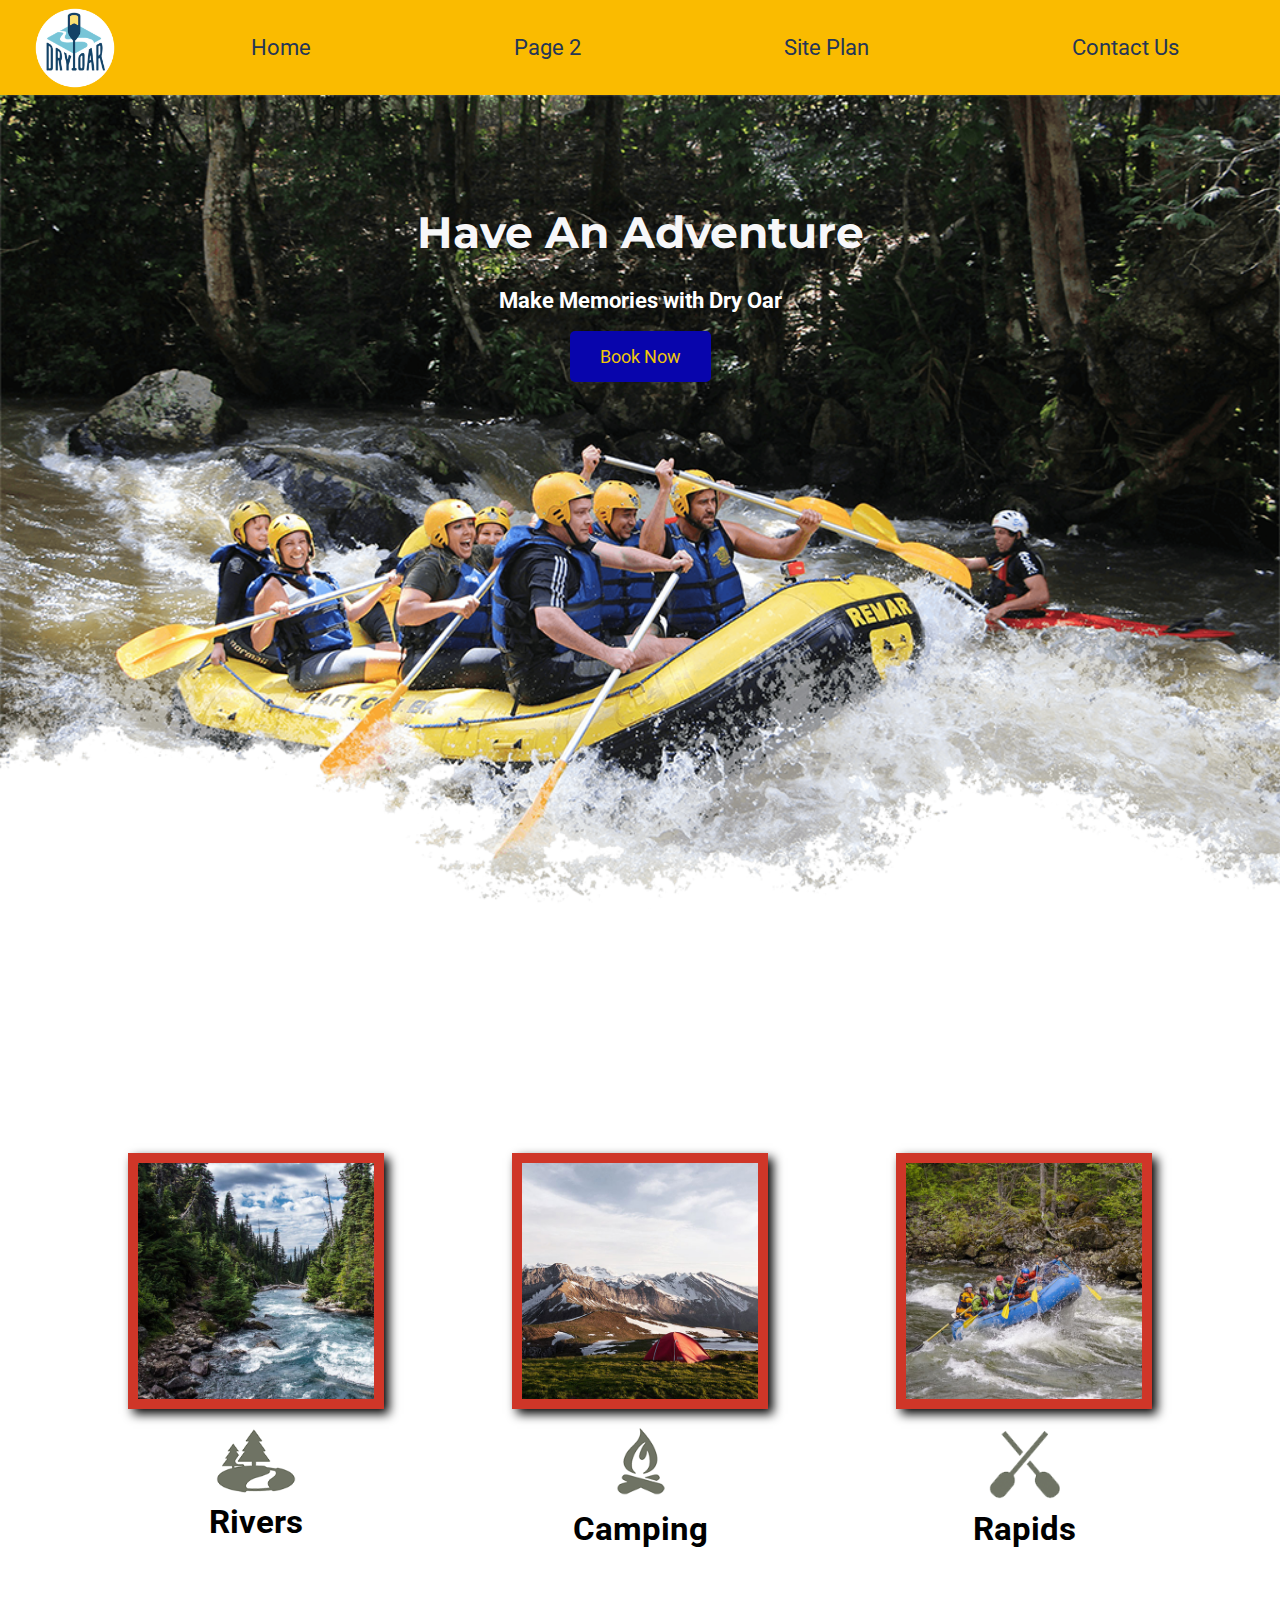
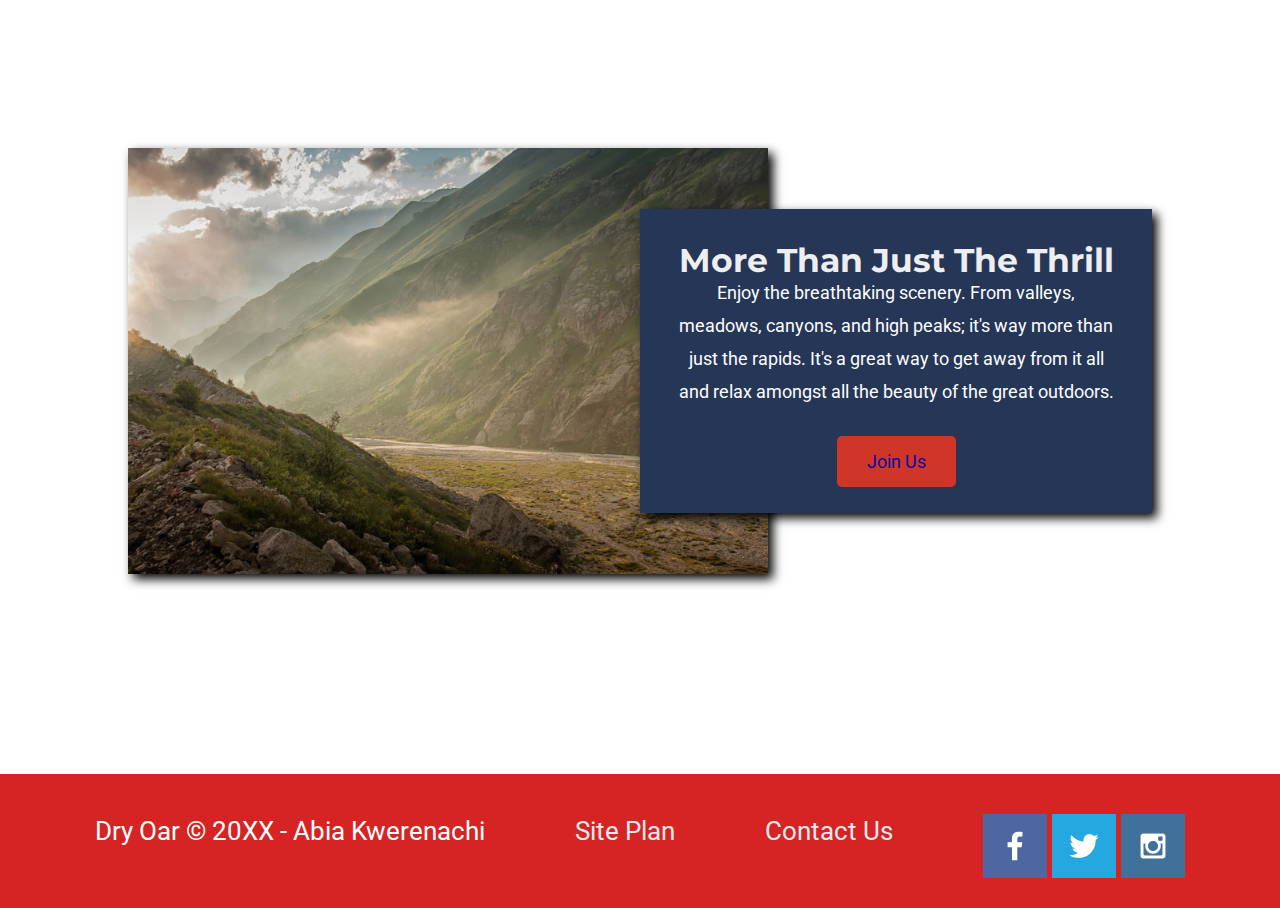
<file: wwr/index.html>
<!DOCTYPE html>
<html>
  <head>
    <link rel="stylesheet" href="styles/styles.css">
    <meta charset="UTF-8">
    <meta http-equiv="X-UA-Compatible" content="IE=edge">
    <meta name="viewport" content="width=device-width, initial-scale=1.0">
    <title>Whitewater Rafting Vacations | Dry Oar Boating | Home</title>
  </head>
  <body>
    <header>
        <a id="logo_link" href="index.html">
            <img class="logo" src="images/logo.png" alt="Dry Oar Logo">
        </a>
        <nav>
            <a href="index.html">Home</a>
            <a href="#">Page 2</a>
            <a href="site-plan-rafting.html">Site Plan</a>
            <a href="contactus.html">Contact Us</a>
        </nav>
    </header>
    <div id="hero">
        <div id="hero-box">
            <img id="hero-img" src="images/hero.png" alt="People enjoying white water rafting">
        </div>
        <section id="hero-msg">
            <h1 class="home-title">Have An Adventure</h1>
            <h4>Make Memories with Dry Oar </h4>
            <div class='button-box'>
                <a class='book' href="contactus.html">Book Now</a>
            </div>
        </section>
    </div>
    <main class="home-grid">
        <section class="rivers-card">
            <img class="card-img" src="images/rivers.jpg" alt="river in forest">
            <img class="icon" src="images/river_icon.png" alt="river icon">
            <h2>Rivers</h2>
        </section>
        <section class="camping-card">
            <img class="card-img" src="images/camping.jpg" alt="tent in mountains">
            <img class="icon" src="images/fire_icon.png" alt="fire icon">
            <h2>Camping</h2>
        </section>
        <section class="rapids-card">
            <img class="card-img" src="images/rapids.jpg" alt="rafting boat">
            <img class="icon" src="images/oars.png" alt="oars icon">
            <h2>Rapids</h2>
        </section>
        <img class="mountains" src="images/mountains.jpg" alt="Misty mountains">
        <section class="msg">
            <h2>More Than Just The Thrill</h2>
            <p>Enjoy the breathtaking scenery. From valleys, meadows, canyons, and high peaks; it's way more than just the rapids. It's a great way to get away from it all and relax amongst all the beauty of the great outdoors. </p>
            <a class='join' href="rivers.html">Join Us</a>
        </section>
    </main>
    <footer>
        <p>Dry Oar &copy; 20XX - Abia Kwerenachi</p>
    <p><a href="site-plan-rafting.html">Site Plan</a></p>
    <p><a href="contactus.html">Contact Us</a></p>
    <div class="social">
        <a href="https://facebook.com">
            <img src="images/facebook.png" alt="fb icon">
        </a>
        <a href="https://twitter.com">
            <img src="images/twitter.png" alt="twitter icon">
        </a>
        <a href="https://instagram.com">
            <img src="images/instagram.png" alt="instagram icon">
        </a>
    </div>
    </footer>
  </body>
</html>
</file>
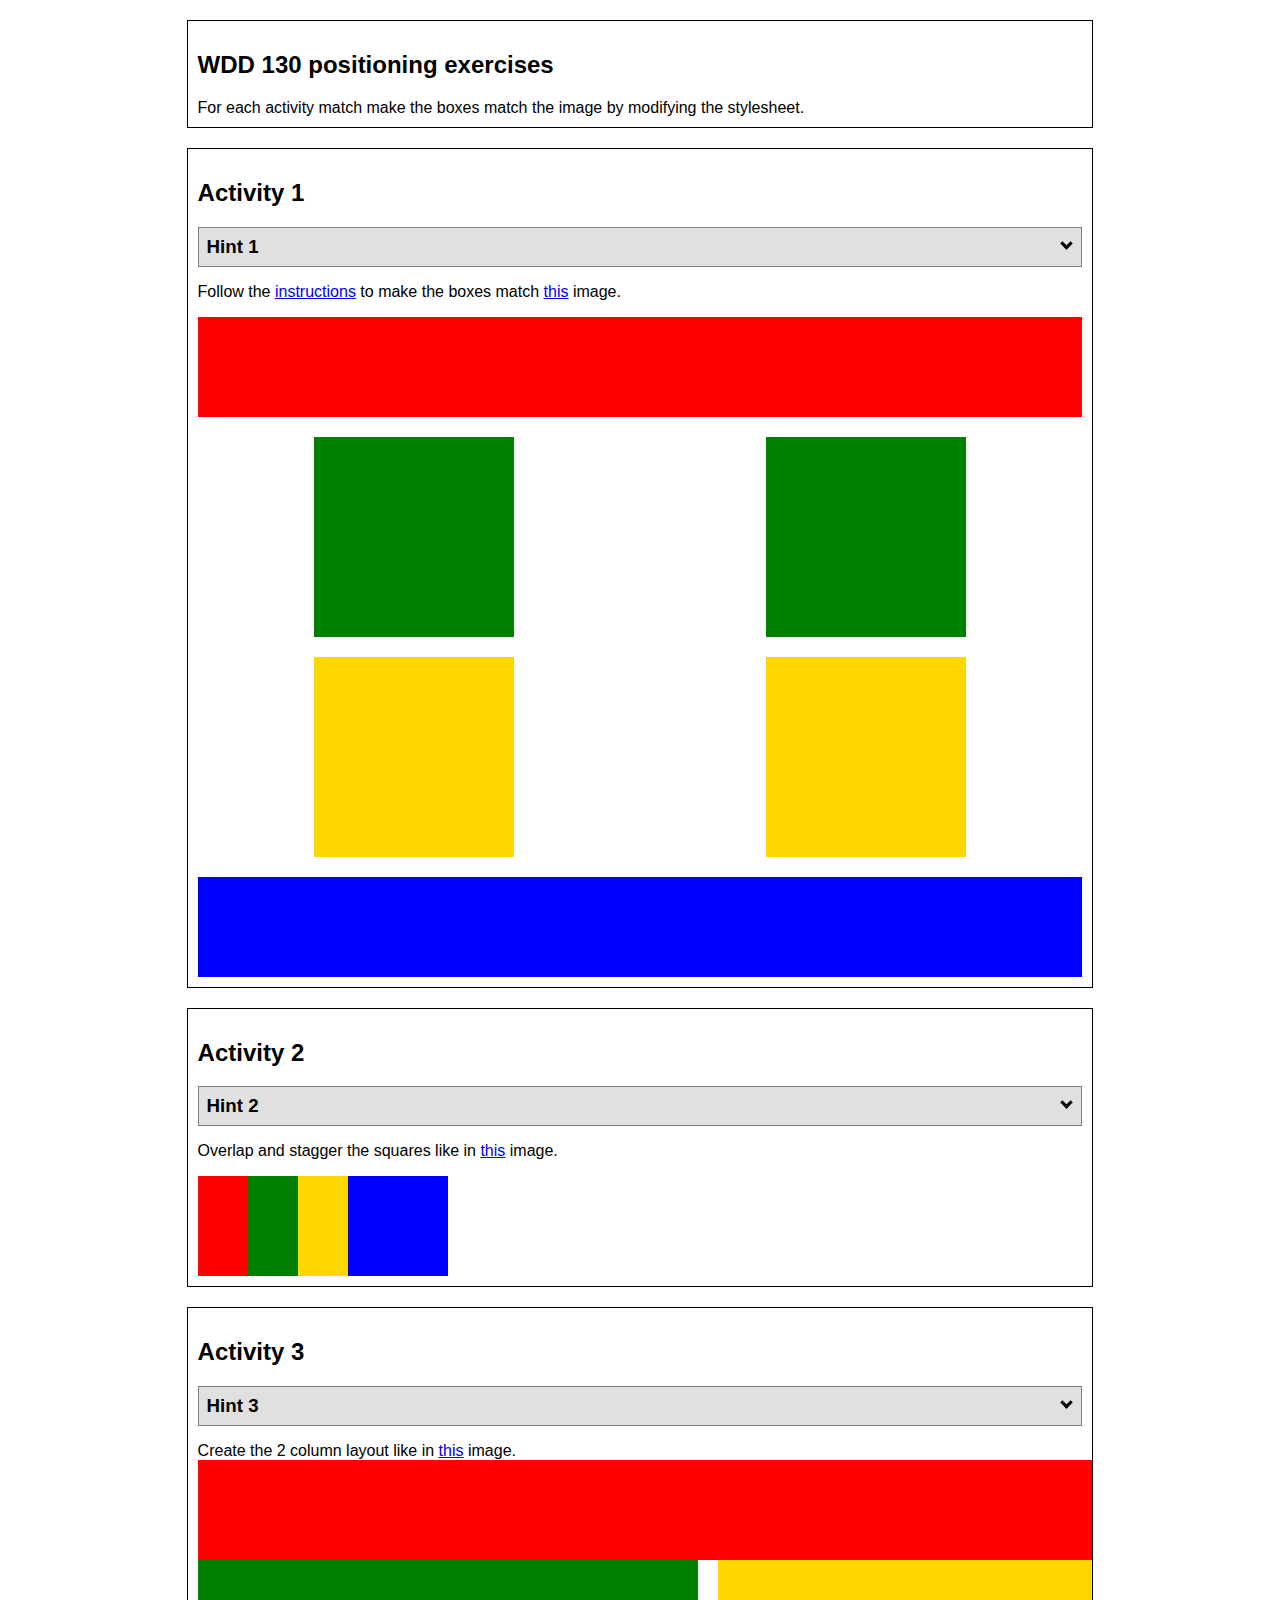
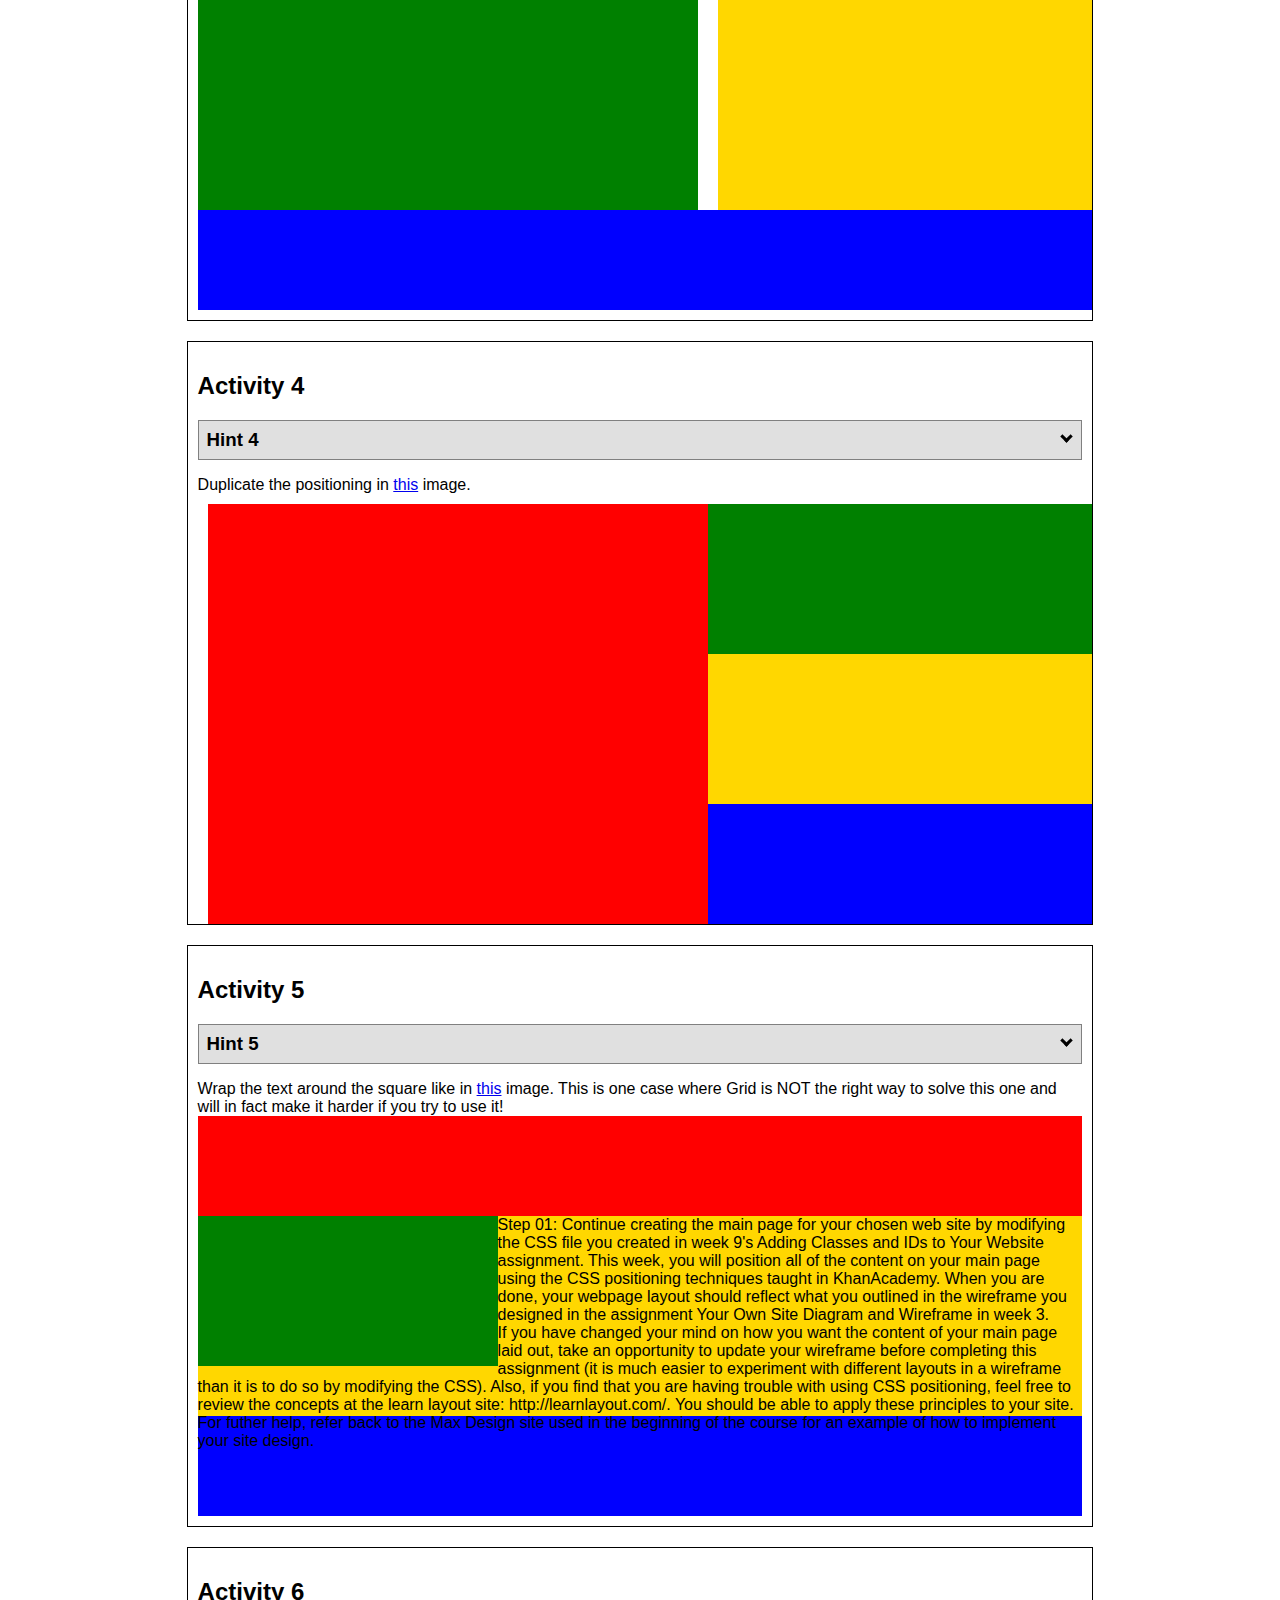
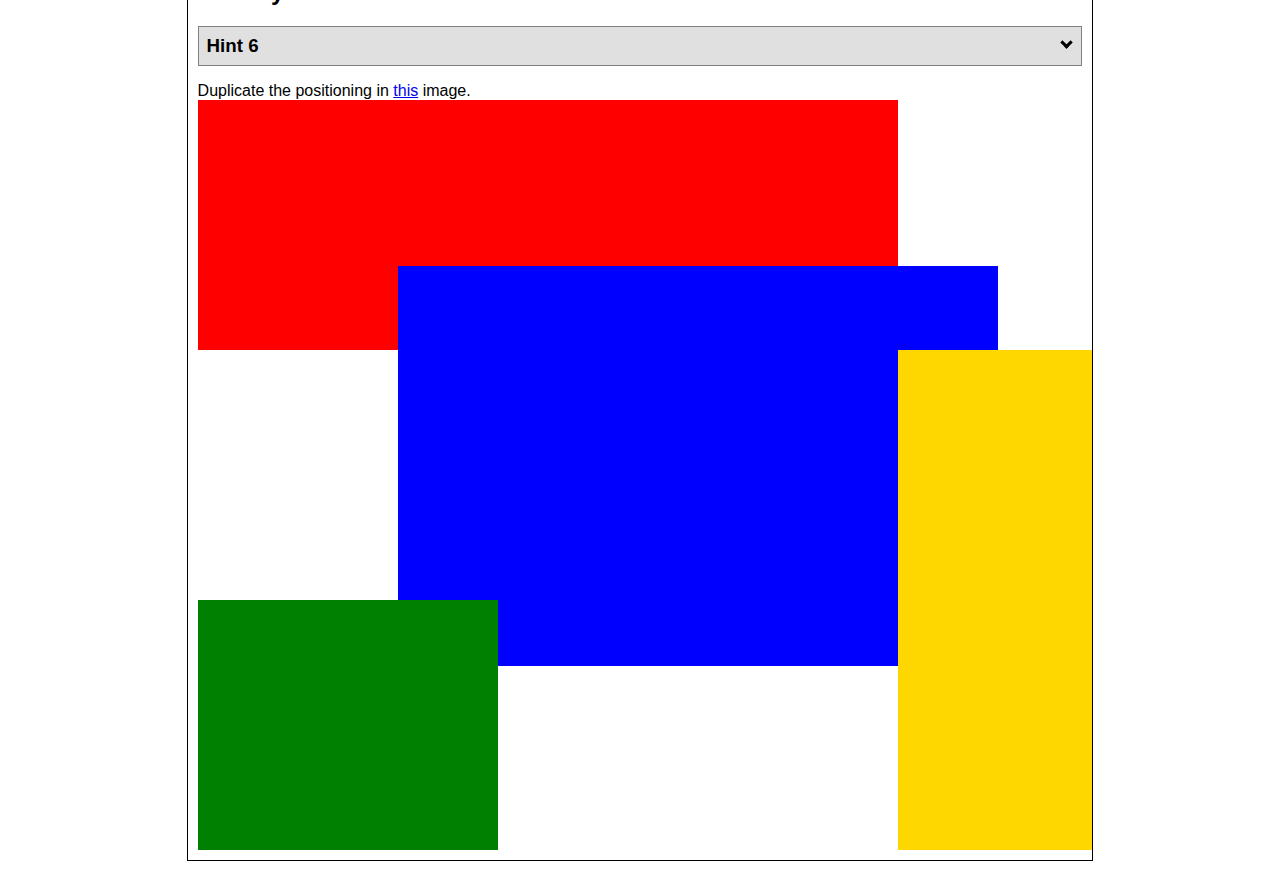
<file: positioning.html>
<!DOCTYPE html>
<html lang="en">
  <head>
    <!-- HTML - Name: positioning.html -->
    <title>Positioning Activity</title>
    <link rel="stylesheet" type="text/css" href="positionstyles.css" />
  </head>
  <body>
    <div class="activity">
      <h2>WDD 130 positioning exercises</h2>
      For each activity match make the boxes match the image by modifying the stylesheet.</div>
    <div class="activity">
      <h2>Activity 1</h2>
      <section class="hint"><input type="checkbox" ><i></i> <h3>Hint 1</h3><div><p>Check out the <a href="https://byui-wdd.github.io/wdd130/activities/w06-css-positioning.html" target="_blank">activity instructions</a> in Ilearn!</p></div></section>
      <p>Follow the <a href="https://byui-wdd.github.io/wdd130/activities/w06-css-positioning.html" target="_blank">instructions</a> to make the boxes match  <a href="https://byui-wdd.github.io/wdd130/images/example1.png" target="_blank">this</a> image.</p>
      <div class="content1" >
        <div class="red1" ></div>
        <div class="green1" ></div>
        <div class="green1" ></div>
        <div class="yellow1"></div>
        <div class="yellow1"></div>
        <div class="blue1"></div>
      </div>
    </div>
    <div class="activity">
      <h2>Activity 2</h2>
      <section class="hint"><input type="checkbox" > <h3>Hint 2</h3><i></i><div>
      <ul>
      <li>grid-template-columns: 50px 50px 50px 50px 50px </li></ul></div></section>
      <p>Overlap and stagger the squares like in <a href="https://byui-wdd.github.io/wdd130/images/example2.png" target="_blank">this</a> image.</p>
      <div class="content2" >
        <div class="red2" ></div>
        <div class="green2" ></div>
        <div class="yellow2"></div>
        <div class="blue2"></div>
      </div>
    </div>
    <div class="activity">
      <h2>Activity 3</h2>
      <section class="hint"><input type="checkbox" > <h3>Hint 3</h3><i></i><div><p>This one is going to be best solved with CSS Grid. Remember to make the boxes the right width first...then start moving them around. </p><h4>Properties used:</h4><ul><li>display:grid;</li><li>grid-template-columns:</li><li>grid-column-gap:</li>
        <li>grid-column:</li>  </ul></div></section>
      Create the 2 column layout like in <a href="https://byui-wdd.github.io/wdd130/images/example3.png" target="_blank">this</a>  image.
      <div class="content3" >
        <div class="red3" ></div>
        <div class="green3" ></div>
        <div class="yellow3"></div>
        <div class="blue3"></div>
      </div>
    </div>
    <div class="activity">
      <h2>Activity 4</h2>
      <section class="hint"><input type="checkbox" > <h3>Hint 4</h3><i></i><div><p>For the others we have been primarily concerned with width. For this one you will need to adjust height as well. </p><h4>Properties used:</h4><ul><li>display:grid;</li><li>grid-template-columns:</li><li>grid-row:</li></ul></div></section>
      Duplicate the positioning in <a href="https://byui-wdd.github.io/wdd130/images/example4.png" target="_blank">this</a> image. 
      <div class="content4" >
        <div class="red4" ></div>
        <div class="green4" ></div>
        <div class="yellow4"></div>
        <div class="blue4"></div>
      </div>
    </div>

    <div class="activity">
      <h2>Activity 5</h2>
      <section class="hint"><input type="checkbox" > <h3>Hint 5</h3><i></i><div><p>Grid is <strong>not</strong> the right way to do this.  In fact there is only one way to really do that...and that is with float. Remember that we float the thing we want the text to wrap around.  Also remember to start by making all the shapes the right size and shape.</p><h4>Properties used:</h4><ul><li>float: left;</li></ul></div></section>
      Wrap the text around the square like in <a href="https://byui-wdd.github.io/wdd130/images/example5.png" target="_blank">this</a> image. This is one case where Grid is NOT the right way to solve this one and will in fact make it harder if you try to use it!
      <div class="content5" >
        <div class="red5" ></div>
        <div class="green5" ></div>
        <div class="yellow5">Step 01: Continue creating the main page for your chosen web site by modifying the CSS file you created in week 9's Adding Classes and IDs to Your Website assignment. This week, you will position all of the content on your main page using the CSS positioning techniques taught in KhanAcademy. When you are done, your webpage layout should reflect what you outlined in the wireframe you designed in the assignment Your Own Site Diagram and Wireframe in week 3. <br />
          If you have changed your mind on how you want the content of your main page laid out, take an opportunity to update your wireframe before completing this assignment (it is much easier to experiment with different layouts in a wireframe than it is to do so by modifying the CSS). Also, if you find that you are having trouble with using CSS positioning, feel free to review the concepts at the learn layout site: http://learnlayout.com/. You should be able to apply these principles to your site. For futher help, refer back to the Max Design site used in the beginning of the course for an example of how to implement your site design.</div>
        <div class="blue5"></div>
      </div>
    </div>
    <div class="activity">
      <h2>Activity 6</h2>
      <section class="hint"><input type="checkbox" > <h3>Hint 6</h3><i></i><div><p>This one is all about visualizing the grid behind the layout. If you are having a hard time doing that first: all the sizes are even multiples of 100, and second here is another example with the lines drawn: <a href="https://byui-wdd.github.io/wdd130/images/example6-hint.png" target="_blank">example 6 with lines</a>. For this one you will find it easiest if you use px for the column width. You can also use <kbd>z-index</kbd> to control the element layering.    </p><h4>Properties used:</h4><ul><li>display:grid;</li><li>grid-template-columns:</li><li>grid-column:</li><li>grid-row:</li><li><a href="https://www.w3schools.com/cssref/pr_pos_z-index.asp" target="_blank">z-index:</a></li></ul></div></section>
      Duplicate the positioning in <a href="https://byui-wdd.github.io/wdd130/images/example6.png" target="_blank">this</a> image.
      <div class="content6" >
        <div class="red6" ></div>
        <div class="green6" ></div>
        <div class="yellow6"></div>
        <div class="blue6"></div>
      </div>
    </div>
  </body>
</html>
</file>
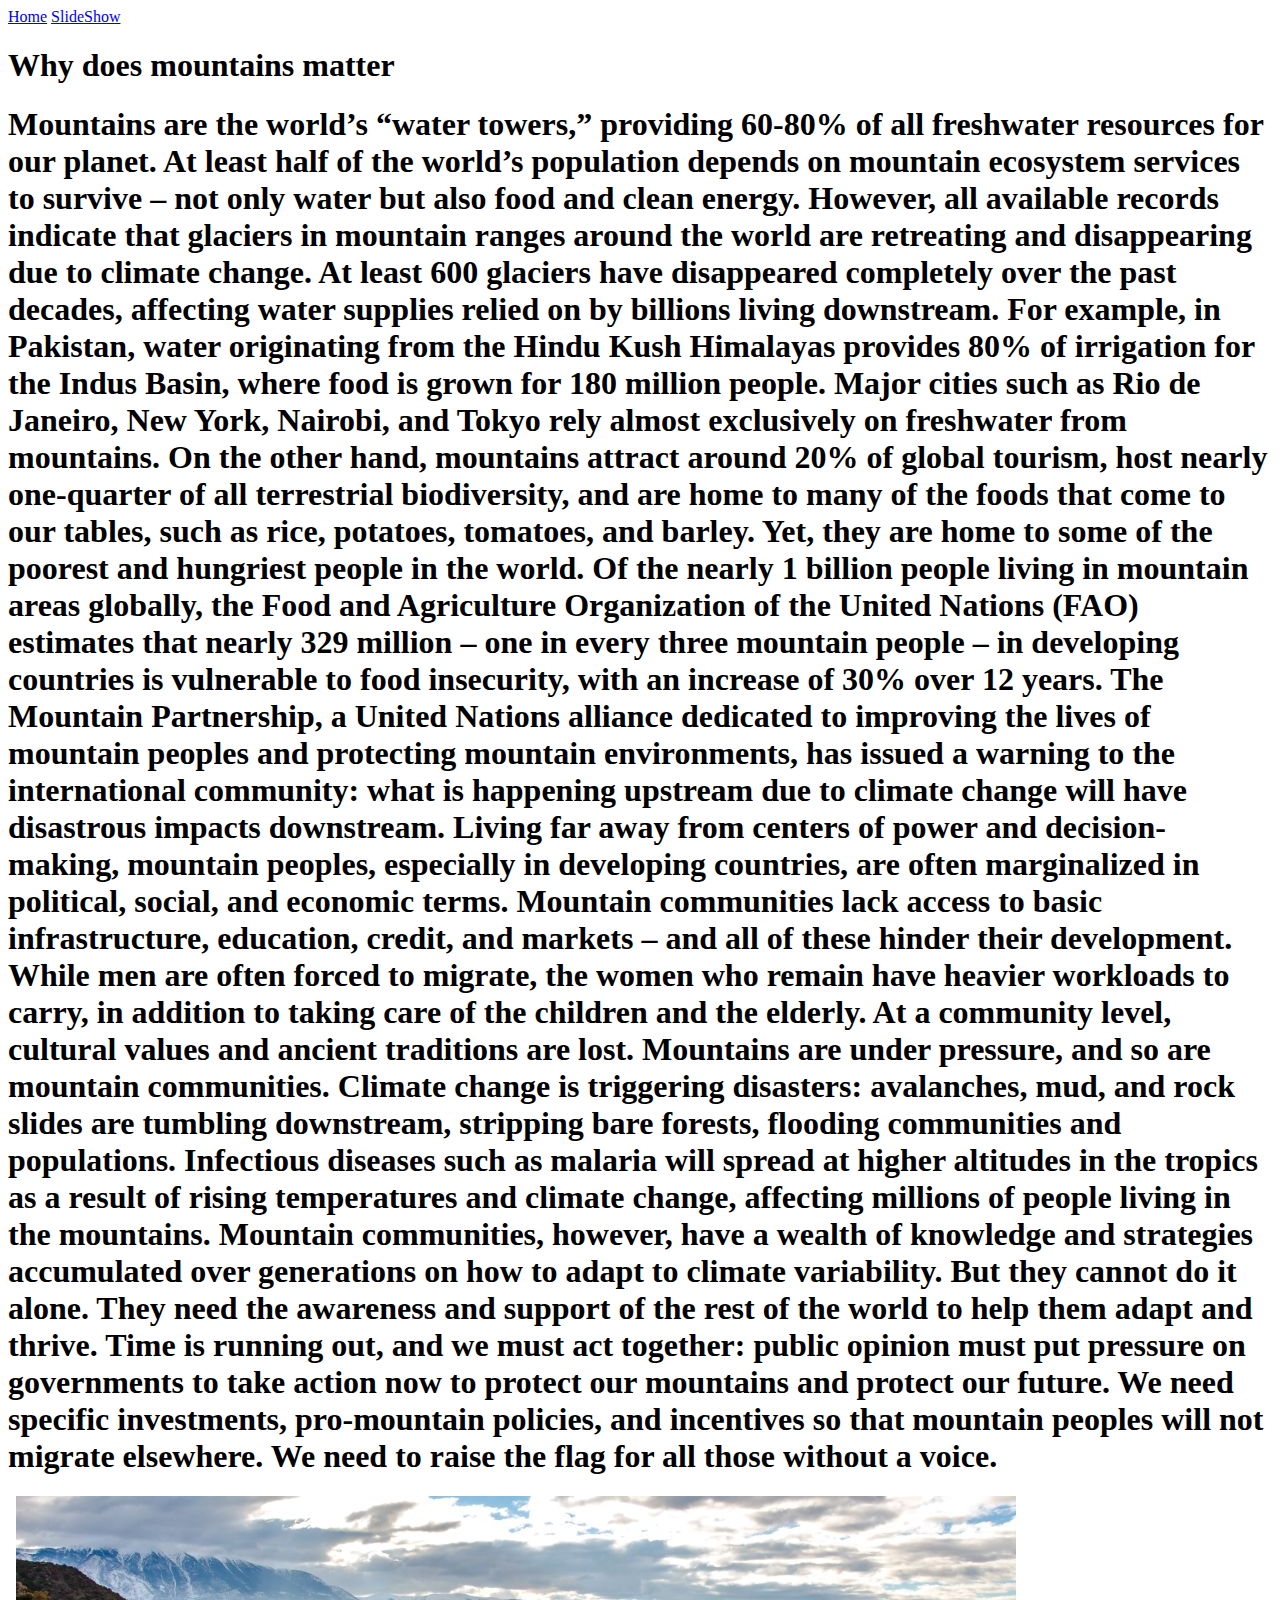
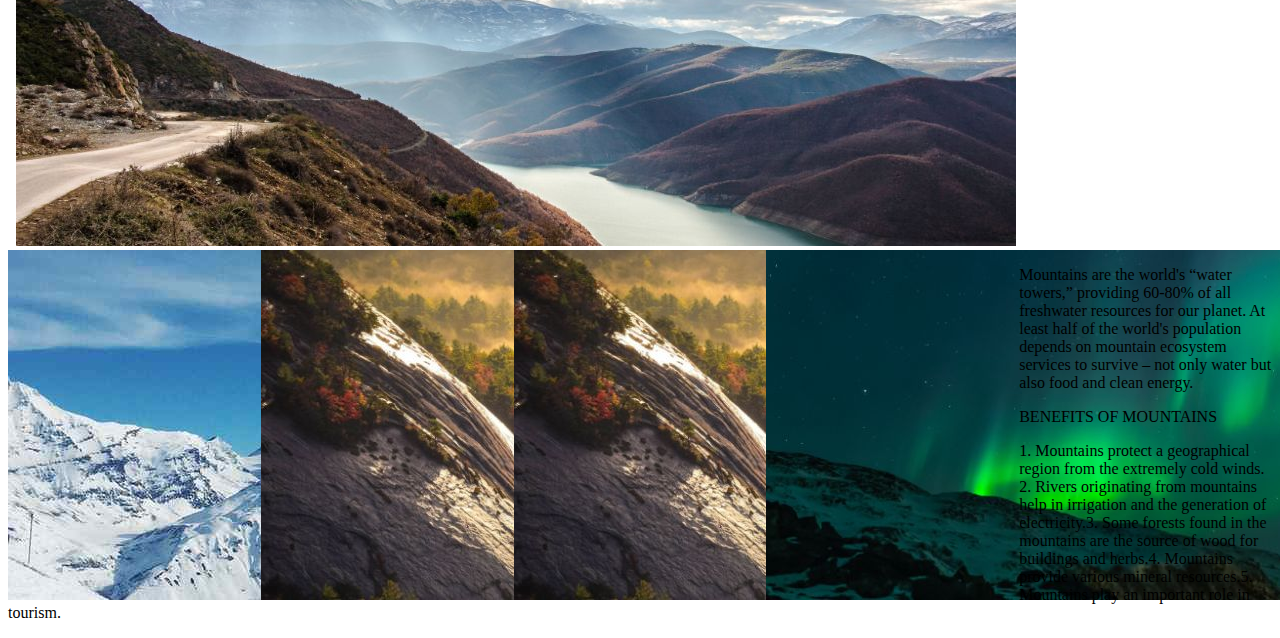
<file: simple-web.html>
<!-- Images used to open the lightbox -->
<!DOCTYPE html>
<html>
  <head>
    <link rel="stylesheet" href="simple-web.css">
    <meta charset="UTF-8">
    <meta http-equiv="X-UA-Compatible" content="IE=edge">
    <meta name="viewport" content="width=device-width, initial-scale=1.0">
    <title>Whitewater Rafting Vacations | Dry Oar Boating | Home</title>
  </head>
  <body>
    <header>
        <a href="simple-web.html">Home</a>
            <a href="#">SlideShow</a>
            
    </header>
        <section id="hero-msg">
            <h1 class="home-title">Why does mountains matter</h1>
            <h1>  Mountains are the world’s “water towers,” providing 60-80% of all freshwater resources for our planet. At least half of the world’s population depends on mountain ecosystem services to survive – not only water but also food and clean energy.

                However,  all available records indicate that glaciers in mountain ranges around the world are retreating and disappearing due to climate change. At least 600 glaciers have disappeared completely over the past decades, affecting water supplies relied on by billions living downstream. For example, in Pakistan, water originating from the Hindu Kush Himalayas provides 80% of irrigation for the Indus Basin, where food is grown for 180 million people. 
                
                Major cities such as Rio de Janeiro, New York, Nairobi, and Tokyo rely almost exclusively on freshwater from mountains.
                
                On the other hand, mountains attract around 20% of global tourism, host nearly one-quarter of all terrestrial biodiversity, and are home to many of the foods that come to our tables, such as rice, potatoes, tomatoes, and barley. 
                
                Yet, they are home to some of the poorest and hungriest people in the world. 
                
                Of  the nearly 1 billion people living in mountain areas globally, the Food  and Agriculture Organization of the United Nations (FAO) estimates that  nearly 329 million – one in every three mountain people – in developing  countries is vulnerable to food insecurity, with an increase of 30% over 12 years. 
                
                The Mountain Partnership, a United Nations alliance dedicated to improving the lives of mountain peoples and protecting mountain environments, has issued a warning to the international community: what is happening upstream due to climate change will have disastrous impacts downstream.
                
                Living far away from centers of power and decision-making, mountain peoples, especially in developing countries, are often marginalized in political, social, and economic terms. Mountain communities lack access to basic infrastructure, education, credit, and markets – and all of these hinder their development. 
                
                While men are often forced to migrate, the women who remain have heavier workloads to carry, in addition to taking care of the children and the elderly. At a community level, cultural values and ancient traditions are lost.
                
                Mountains are under pressure, and so are mountain communities. 
                
                Climate change is triggering disasters: avalanches, mud, and rock slides are tumbling downstream, stripping bare forests, flooding communities and populations. Infectious diseases such as malaria will spread at higher altitudes in the tropics as a result of rising temperatures and climate change, affecting millions of people living in the mountains. 
                
                Mountain communities, however, have a wealth of knowledge and strategies accumulated over generations on how to adapt to climate variability. But they cannot do it alone. They need the awareness and support of the rest of the world to help them adapt and thrive.
                
                Time is running out, and we must act together: public opinion must put pressure on governments to take action now to protect our mountains and protect our future. We need specific investments, pro-mountain policies, and incentives so that mountain peoples will not migrate elsewhere. We need to raise the flag for all those without a voice.
            </h1>
           
            <main>    
                <div class="row">
                    <div class="column">
                        <img src="mountains.jpg" onclick="openModal();currentSlide(1)" class="hover-shadow">
                    </div>
                </div>
                
                <div class="column">
                    <img src="mountain-snow.jpg" onclick="openModal();currentSlide(2)" class="hover-shadow">
                </div>
    
                <div class="column">
                    <img src="forest.jpg" onclick="openModal();currentSlide(3)" class="hover-shadow">
                </div>
    
                <div class="column">
                        <img src="nature-wide.jpg" onclick="openModal();currentSlide(4)" class="hover-shadow">
                </div>
    
                <div class="column">
                    <img src="lights-nature.jpg" onclick="openModal();currentSlide(5)" class="hover-shadow">
                </div>  

            </main>
        <footer>
            <section class = "msg">
            <p> Mountains are the world's “water towers,” providing 60-80% of all freshwater resources for our planet. At least half of the world's population depends on mountain ecosystem services to survive – not only water but also food and clean energy.</p>
            <p> BENEFITS OF MOUNTAINS</p>
            <p>1. Mountains protect a geographical region from the extremely cold winds.​
                2. Rivers originating from mountains help in irrigation and the generation of electricity.​
                3. Some forests found in the mountains are the source of wood for buildings and herbs.​
                4. Mountains provide various mineral resources.​
                5. Mountains play an important role in tourism.
            </p>
            </section>
        </footer>
    </body>
</html>
</file>
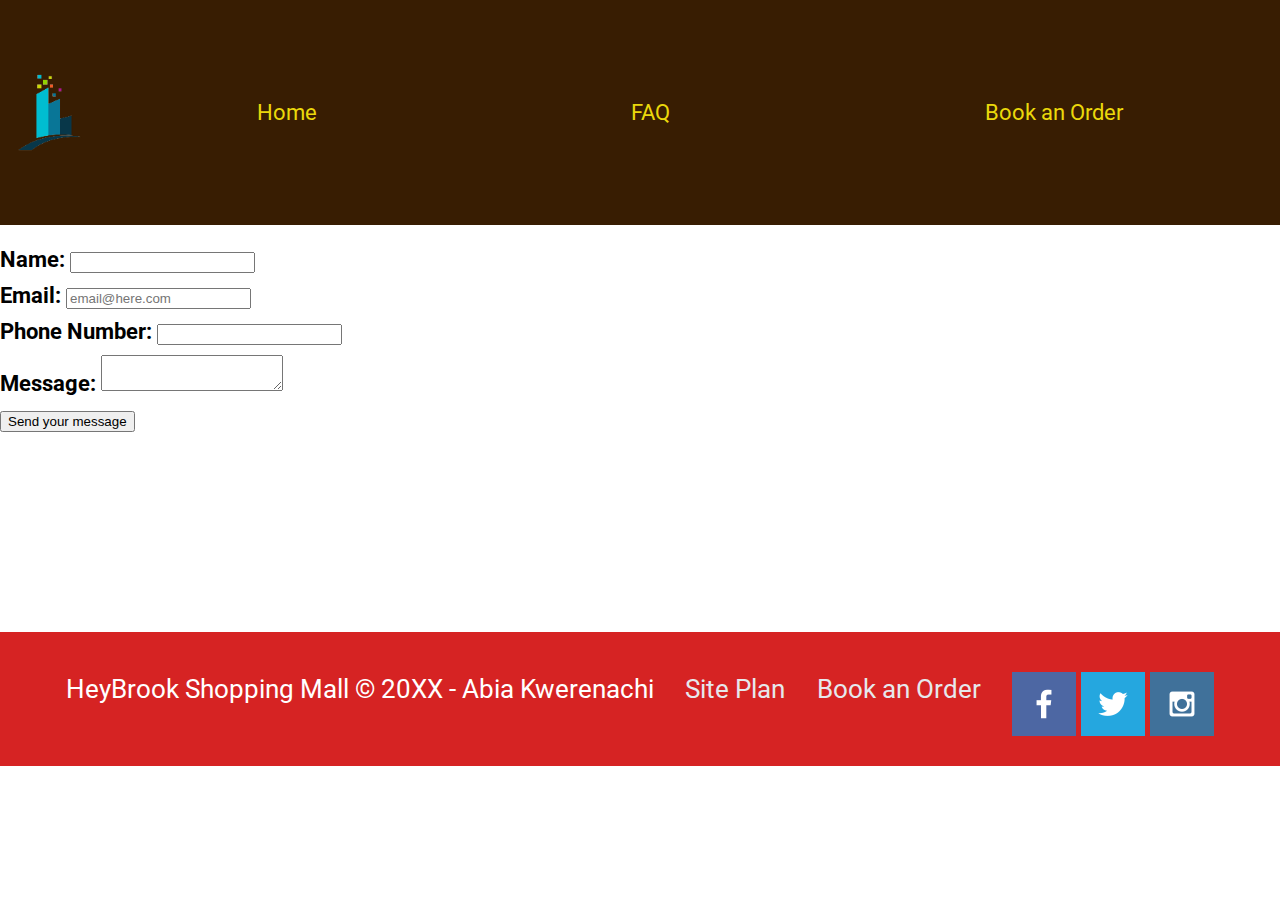
<file: Personal-Site/book-an-order.html>
<!DOCTYPE html>
<html>
  <head>
    <link rel="stylesheet" href="CSS-styles/personal-site.css">
    <meta charset="UTF-8">
    <meta http-equiv="X-UA-Compatible" content="IE=edge">
    <meta name="viewport" content="width=device-width, initial-scale=1.0">
    <title>HEYBROOK SHOPPING MALL | Shopping and Accesories | Home</title>
  </head>
  <body>
    <header>
        <a id="logo_link" href="personal-site.html">
                <img class="logo" src="personal-images/logo-image.png" alt="Dry Oar Logo">
            </a>
            <nav>
                <a href="personal-site.html">Home</a>
                <a href="personal-faq.html">FAQ</a>
                <a href="book-an-order.html">Book an Order</a>
            </nav>
    </header>
    <div id="shopping">
    </div>
    <main>
        <div id="feedback"></div>
        <form action="#" method="post">
            <ul>
              <li>
                <label for="name">Name:</label>
                <input type="text" id="name" name="user_name" />
              </li>
              <li>
                <label for="mail">Email:</label>
                <input type="email" id="mail" name="user_email" required placeholder="email@here.com"/>
              </li>
              <li>
                <label for="msg">Phone Number:</label>
                <input type="phone" id="phone" name="user_phone" />
              </li>
              <li>
                <label for="msg">Message:</label>
                <textarea id="msg" name="user_message"></textarea>
              <li class="button">
                <button type="submit">Send your message</button>
              </li>
            </ul>
          </form>
    </main>
    <script>
        // get the feedback div element so we can do something with it.
        const feedbackElement = document.getElementById('feedback');
        // get the form so we can read what was entered in it.
        const formElement = document.forms[0];
        // add a 'listener' to wait for a submission of our form. When that happens run the code below.
        formElement.addEventListener('submit', function(e) {
            // stop the form from doing the default action.
            e.preventDefault();
            // set the contents of our feedback element to a message letting the user know the form was submitted successfully. Notice that we pull the name that was entered in the form to personalize the message!
            feedbackElement.innerHTML = 'Hello '+ formElement.user_name.value +'! Thank you for your message. We will get back with you as soon as possible!';
            // make the feedback element visible.
            feedbackElement.style.display = "block";
            // add a class to move everything down so our message doesn't cover it.
            document.body.classList.toggle('moveDown');
        });
    </script>
    <main></main>
    <footer>
        <p>HeyBrook Shopping Mall &copy; 20XX - Abia Kwerenachi </p>


    <p><a href="site-plan.html">Site Plan</a></p>
    <p><a href="book-an-order.html">Book an Order</a></p>
    <div class="social">


        <a href="https://facebook.com">
            <img src="personal-images/facebook.png" alt="facebook icon">
        </a>
        <a href="https://twitter.com">
            <img src="personal-images/twitter.png" alt="twitter icon">
        </a>
        <a href="https://instagram.com">
            <img src="personal-images/instagram.png" alt="instagram icon">
        </a>
        
    </div>
    </footer>
  </body>
</html>
</file>
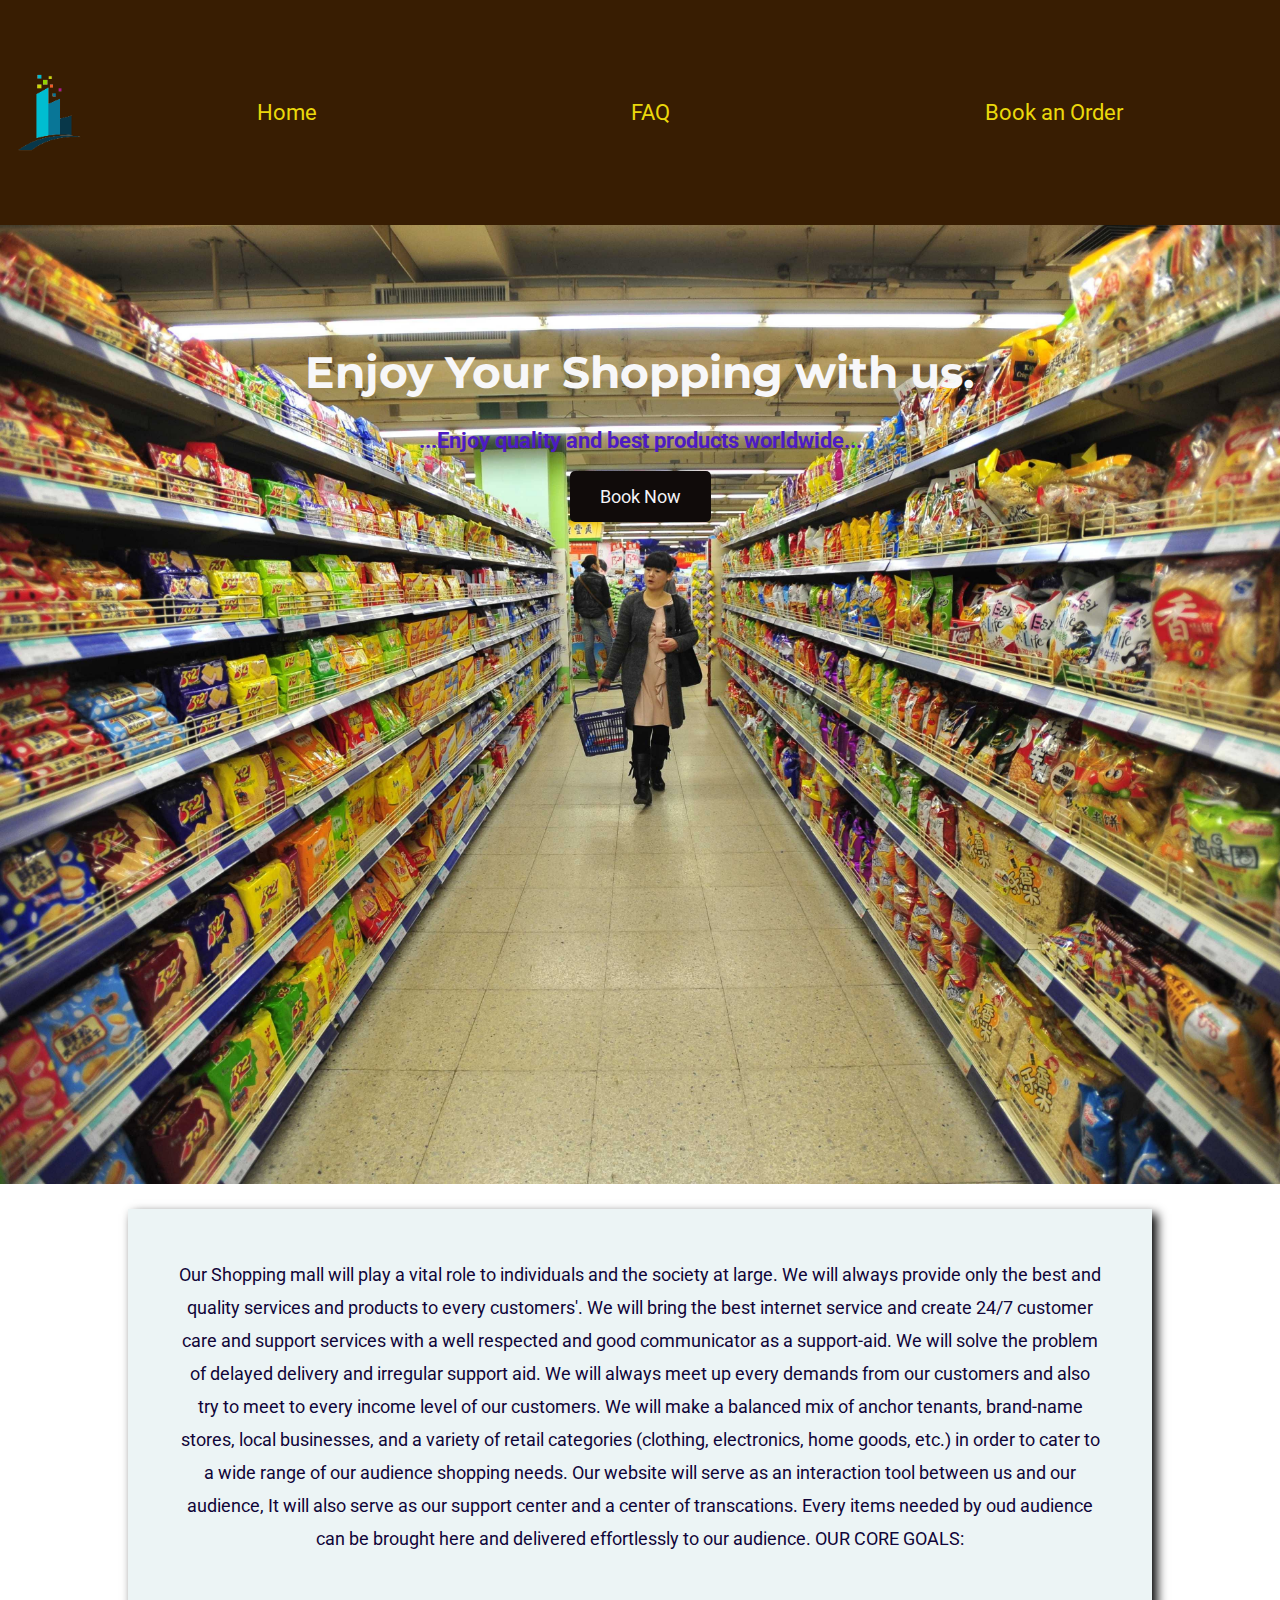
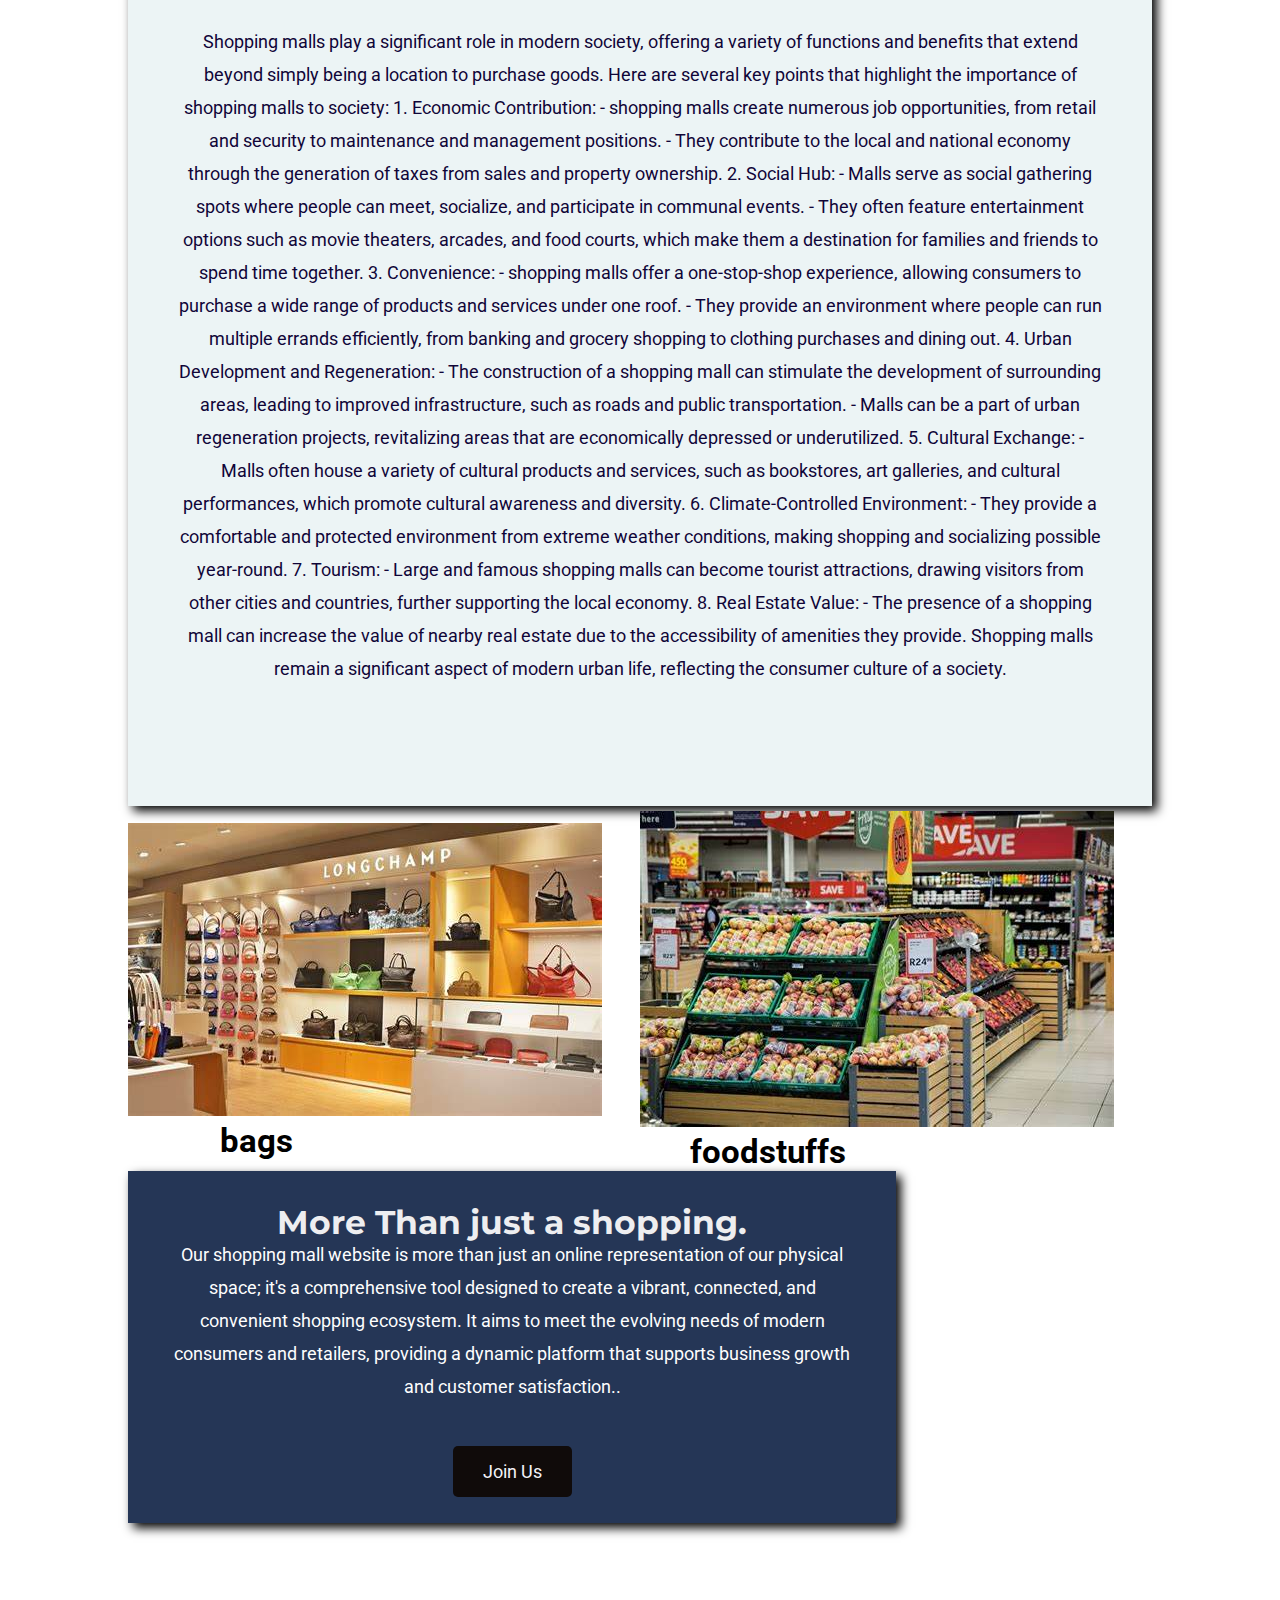
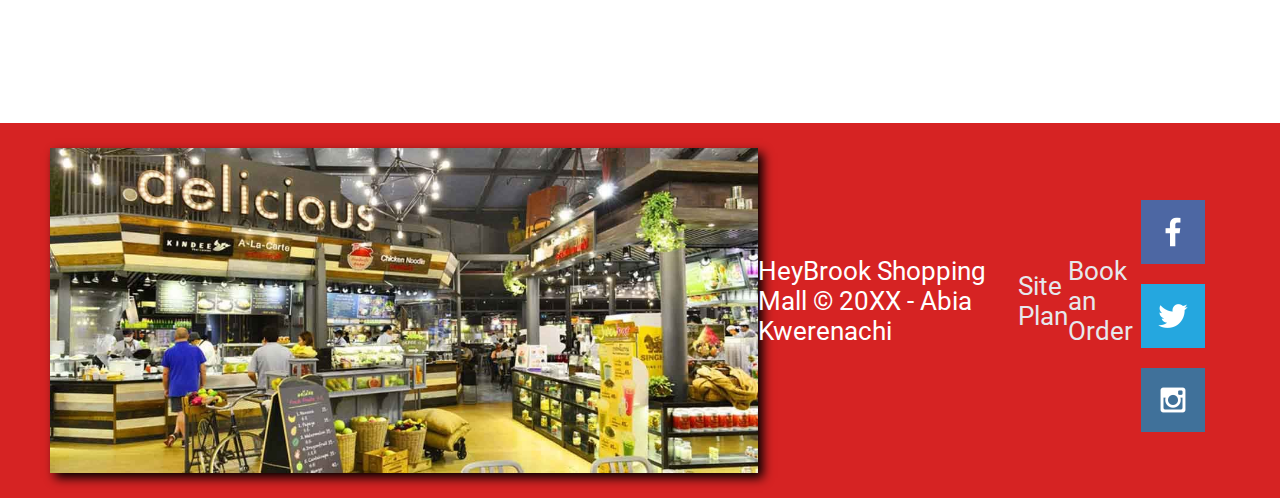
<file: Personal-Site/personal-site.html>
<!DOCTYPE html>
<html>
  <head>
    <link rel="stylesheet" href="CSS-styles/personal-site.css">
    <meta charset="UTF-8">
    <meta http-equiv="X-UA-Compatible" content="IE=edge">
    <meta name="viewport" content="width=device-width, initial-scale=1.0">
    <title>HEYBROOK SHOPPING MALL | Shopping and Accesories | Home</title>
  </head>
  <body>
    <header>
        <a id="logo_link" href="personal-site.html">
            <img class="logo" src="personal-images/logo-image.png" alt="Dry Oar Logo">
        </a>
        <nav>
            <a href="personal-site.html">Home</a>
            <a href="personal-faq.html">FAQ</a>
            <a href="book-an-order.html">Book an Order</a>
        </nav>
    </header>
    <div id="shopping">
        <div id="shopping-box">
            <img id="shopping-img" src="personal-images/shopping.jpeg" alt="People having a great shopping.">
        </div>
        <section id="shopping-msg">
            <h1 class="home-title"> Enjoy Your Shopping with us.</h1>
            <h4>...Enjoy quality and best products worldwide... </h4>
            <div class='button-box'>
                <a class='order' href="book-an-order.html">Book Now</a>
            </div>
        </section>
    </div>

    <main class="home-grid">
        <section class="purpose">
            <p>Our Shopping mall will play a vital role to individuals and the society at large. We will always provide only the best and quality services and products to every customers'. 
                We will bring the best internet service and create 24/7 customer care and support services with a well respected and good communicator as a support-aid.         
                We will solve the problem of delayed delivery and irregular support aid.  We will  always meet up every demands from our customers and also try to meet to every income level of our  customers. 
                We will make a  balanced mix of anchor tenants, brand-name stores, local businesses, and a variety of retail categories (clothing, electronics, home goods, etc.) in order to cater to a wide range of  our audience shopping needs. 
                Our website will serve as an interaction tool between us and our audience, It will also serve as our support center and a center of transcations. Every items needed by oud audience can be brought here and delivered effortlessly to our audience.
            
                OUR CORE GOALS:
            </p>

            <p>
                Shopping malls play a significant role in modern society, offering a variety of functions and benefits that extend beyond simply being a location to purchase goods. Here are several key points that highlight the importance of shopping malls to society: 
          1. Economic Contribution: - shopping malls create numerous job opportunities, from retail and security to maintenance and management positions. - They contribute to the local and national economy through the generation of taxes from sales and property ownership. 
          2. Social Hub: - Malls serve as social gathering spots where people can meet, socialize, and participate in communal events. - They often feature entertainment options such as movie theaters, arcades, and food courts, which make them a destination for families and friends to spend time together. 
          3. Convenience: - shopping malls offer a one-stop-shop experience, allowing consumers to purchase a wide range of products and services under one roof. - They provide an environment where people can run multiple errands efficiently, from banking and grocery shopping to clothing purchases and dining out. 
          4. Urban Development and Regeneration: - The construction of a shopping mall can stimulate the development of surrounding areas, leading to improved infrastructure, such as roads and public transportation. - Malls can be a part of urban regeneration projects, revitalizing areas that are economically depressed or underutilized. 
          5. Cultural Exchange: - Malls often house a variety of cultural products and services, such as bookstores, art galleries, and cultural performances, which promote cultural awareness and diversity. 
          6. Climate-Controlled Environment: - They provide a comfortable and protected environment from extreme weather conditions, making shopping and socializing possible year-round. 
          7. Tourism: - Large and famous shopping malls can become tourist attractions, drawing visitors from other cities and countries, further supporting the local economy. 
          8. Real Estate Value: - The presence of a shopping mall can increase the value of nearby real estate due to the accessibility of amenities they provide. Shopping malls remain a significant aspect of modern urban life, reflecting the consumer culture of a society.
            </p>
        </section>
        <section class="bags-card">
            <img class="bags-img" src="personal-images/bags.jpeg" alt="bags shelf">
            <h2>bags</h2>
        </section>
        <section class="foodstuffs-card">
            <img class="foodstuffs-img" src="personal-images/foodstuffs.jpeg" alt="foodstuffs shelf">
            <h2>foodstuffs</h2>
        </section>
       
        <section class="goals">
            <p> 
            </p>
        </section>
        
        </section>
        <section class="msg">
            <h2>More Than just a shopping. </h2>
            <p>Our shopping mall website is more than just an online representation of our physical space; it's a comprehensive tool designed to create a vibrant, connected, and convenient shopping ecosystem. It aims to meet the evolving needs of modern consumers and retailers, providing a dynamic platform that supports business growth and customer satisfaction.. </p>
            <a class='join' href="shopping.html">Join Us</a>
        </section>
    </main>
    <footer>
        <img class="mall" src="personal-images/mall.jpeg" alt="Shopping Mall">
        <p>HeyBrook Shopping Mall &copy; 20XX - Abia Kwerenachi </p>


    <p><a href="site-plan.html">Site Plan</a></p>
    <p><a href="book-an-order.html">Book an Order</a></p>
    <div class="social">


        <a href="https://facebook.com">
            <img src="personal-images/facebook.png" alt="facebook icon">
        </a>
        <a href="https://twitter.com">
            <img src="personal-images/twitter.png" alt="twitter icon">
        </a>
        <a href="https://instagram.com">
            <img src="personal-images/instagram.png" alt="instagram icon">
        </a>
        
    </div>
    </footer>
  </body>
</html>
</file>
<file: wwr/styles/styles.css>
/* Add @import for the chosen fonts */
@import url('https://fonts.googleapis.com/css2?family=Montserrat:wght@700&family=Roboto:wght@400&family=Lobster&display=swap');

header {
    display: grid;
    grid-template-columns: 150px auto;
}

#content {
    max-width: 1600px;
    margin: 0 auto;
}

#hero-msg h1, #hero-msg h4 {
    text-align: center;
}

.button-box {
    text-align: center;
}

.home-grid {
    display: grid;
    grid-template-columns: repeat(10, 1fr);
}

main section {
    text-align: center;
}

main section img {
    box-sizing: border-box;
}

body {
    background-color: white;
    font-family: 'Roboto', 'Montserrat', 'Arial', sans-serif; /* Backup fonts */
    font-size: 22px; /* Adjusted default font size */
    margin: 0; /* Reset margin to zero */
    padding: 0; /* Reset padding to zero */
}

h2 {
    margin: 0;
}





header {
    background-color: rgb(250, 187, 0);
    display: grid;
}

#logo_link {
    padding-top: 5px;
    justify-self: center;
    align-self: center;
}

nav {
    display: flex;
    justify-content: space-around;
}

nav a {
    text-align: center;
    background-color:rgb(250, 187, 0);
    color: #253656;
    text-decoration: none;
    padding: 35px;
}

nav a:hover {
    background-color:#021868;
    color: rgb(250, 187, 0);
}

.home-title {
    color: #f7f7f9;
    font-family: 'Montserrat', 'Arial', sans-serif; /* Use the headline font with backup fonts */
    font-size: 2em; /* Make it twice as big as the default font size */
    margin-top: 10px; /* Added margin */

}

h4 {
    color: #0805ac;
}

.book, .join {
    background-color: #CF3628 ;
    color: #0805ac;
    text-decoration: none;
    font-size: 18px;
    padding: 15px 30px;
    margin-top: 50px;
    border-radius: 5px;
}

.book, .join:hover {
    background-color: #0805ac;
    color: #f0c808;
}

.card-img {
    border: 10px solid#CF3628;
    transition: transform .5s;
    box-shadow: 5px 5px 10px #000000;
}

.card-img:hover {
    opacity: .6;
    transform: scale(1.1);
}

.card-img, .mountains {
    width: 100%;
}

#background {
    height: 725px;
    background-color: #CF3628;
    grid-column: 1/11;
    grid-row: 4/9;
}

.icon {
    width: 80px;
    padding-top: 10px;
}

.mountains {
    width: 100%;
    grid-column: 2/7;
    grid-row: 5/8;
    box-shadow: 5px 5px 10px #000000;
}

.msg {
    background-color:  #253656;
    line-height: 1.5em;
    padding: 35px;
    grid-column: 6/10;
    grid-row: 6/7;
    box-shadow: 5px 5px 10px #000000;

}

.msg h2 {
    color: #eeeef0;
    font-family: 'Montserrat', 'Arial', sans-serif; /* Use the headline font with backup fonts */
}

.msg p {
    color: rgb(254, 254, 254);
    font-size: 0.8em; /* Adjusted font size */
    padding-bottom: 15px;
}

.rivers-card, .camping-card, .rapids-card {
    margin: 200px 0;
}

.rivers-card {
    grid-column: 2/4;
    grid-row: 2/3;
}

.camping-card {
    grid-column: 5/7;
    grid-row: 2/3;
}

.rapids-card {
    grid-column: 8/10;
    grid-row: 2/3;
}

footer {
    background-color:#d62323;
    color: #ffffff;
    padding: 25px 50px;
    margin-top: 200px;
    display: flex;
    justify-content: space-around;
    align-items: center;
}

footer a {
    color: #e6e8ec;
    text-decoration: none;
}

footer a:hover {
    color: #022668;
}

footer p {
    font-size: 1.2em;
}

footer p a:hover {
    text-decoration: underline;
}

footer .social img {
    padding-top: 15px;
}

.logo {
    width: 80px;
}

#hero {
    display: grid;
    grid-template-columns: 1fr 3fr 1fr;

}

#hero-box {
    grid-column: 1/4;
    grid-row: 1/3;
    z-index: -1;
}

#hero-img {
    width: 100%;
}

#hero-msg {
    grid-column: 2/3;
    grid-row: 1/2;
    margin-top: 100px;
}

#hero-msg h4 {
    color: white;
}

/* new FAQ page */

#faq-banner {
    display: grid;
    grid-template-columns: 1fr 3fr 1fr;
}

#faq-banner-box {
    grid-column: 1/4;
    grid-row: 1/3;
    z-index: -1;
}

#faq-banner-img {
    width: 100%;
}

#faq-title h1{
    color: #253656;
    font-family: 'Bubblegum Sans', 'Bradley Hand', sans-serif;
    font-size: 2em;
    z-index: 1;
    margin-top: 170px;
    opacity: 100%;
}

#faq-title {
    grid-column: 2/3;
    grid-row: 1/2;

    display: grid;
    grid-template-columns: 1fr;

    align-content: center;
}

#faq-title div, h1 {
    grid-column: 1/2;
    grid-row: 1/2;
    border-radius: 10px;
}

#faq-title h1 {
    align-self: center;
    justify-self: center;
    text-align: center;
    z-index: 1;
}

#title-background {
    width: 100%;
    height: 100%;

    background-color: #fff;
    opacity: 50%;
}

.accordion {
    background-color: #eee;
    color: #444;
    cursor: pointer;
    padding: 18px;
    width: 100%;
    border: none;
    text-align: center;
    outline: none;
    font-size: 30px;
    transition: 0.4s;
  }
  
.active, .accordion:hover {
    background-color: #ccc;
  }
  
.accordion:after {
    content: '\002B';
    color: #777;
    font-weight: bold;
    float: right;
    margin-left: 5px;
  }
  
.active:after {
    content: "\2212";
  }
  

.panel {
    padding: 0 50px;
    background-color: white;
    max-height: 0;
    overflow: hidden;
    transition: max-height 0.2s ease-out;
  }

.faq-background {
    height: 150px;
    background-color: #51453C;
    margin: auto;
    padding: 0%;
}

@media screen and (max-width: 900px) {
    #hero, .home-grid {
        display: block;
        height: auto;
    }

    nav, footer {
        flex-direction: column;
    }
    nav a {
        display: block;
        padding: 15px;
    }
    #hero {
        margin-top: 0;
    }
    #hero-msg {
        display: none;
    }

    .home-title {
        font-size: 25px;
        color: #6f7364;
    }

    .rivers-card, .camping-card, .rapids-card {
        margin: 50px auto;
        width: 60%;
    }

    #background {
        display: none;
    }

    .mountains, .msg {
        width: 80%;
        display: block;
        margin: 0 auto;
    }

    footer {
        margin-top: 25px;
    }
}

/* Add this to your existing CSS or create a new stylesheet */

ul {
    list-style-type: none;
    padding: 0;
}

li {
    font-weight: bold;
    margin-bottom: 10px;
}

p {
    margin-top: 0;
    margin-bottom: 20px;
}

/* Move the list items to the left */
section ul {
    text-align: left;
}

/* Optional: Center the text inside the section */
section {
    text-align: center;
}

section li::before {
    content: '\2022'; /* Unicode character for a bullet point */
    display: inline-block;
    width: 1em;
    margin-left: -1em;
}
</file>
<file: positionstyles.css>
/* CSS - Name: "positionstyles.css" */
/* Activity 1 styles */
.content1 {
    /* This is the parent of the activity 1 boxes. */
    display: grid;
    grid-template-columns: 1fr 1fr;
    justify-items: center;
    gap: 20px;

  }
  
  .red1 { 
    width: 100%; 
    height: 100px; 
    background-color: red; 
    grid-column: 1/3;
    
  } 
  .green1 {
    width: 200px; 
    height: 200px; 
    background-color: green; 
  
  } 
  .yellow1 {
    width: 200px; 
    height: 200px; 
    background-color: gold; 
  } 
  .blue1 {
    width: 100%; 
    height: 100px; 
    background-color: blue; 
    grid-column: 1/3;

  } 
  /* Activity 2 styles */ 
  .content2 {
    /* This is the parent of the activity 2 boxes. */
    display: grid;
    grid-template-columns: 50px 50px 50px 50px;
  }
  .red2 {
    width: 100px; 
    height: 100px; 
    background-color: red; 
    
  } 
  .green2 { 
    width: 100px; 
    height: 100px; 
    background-color: green; 
    

  } 
  .yellow2 {
    width: 100px; 
    height: 100px; 
    background-color: gold; 
    
     
  } 
  .blue2 {
    width: 100px; 
    height: 100px; 
    background-color: blue; 
    

  } 
  /* Activity 3 styles */ 
  .content3 {
    /* This is the parent of the activity 3 boxes. */
    display: grid;
    grid-template-columns: 1fr 1fr;
    grid-column-gap: 20px;
  }
  .red3 {
    width: 100%; 
    height: 100px; 
    background-color: red; 
    grid-column: 1/3;
  } 
  .green3 {
    width: 500px; 
    height: 250px; 
    background-color: green;
  } 
  .yellow3 {
    width: 500px; 
    height: 250px; 
    background-color: gold; 
  } 
  .blue3 {
    width: 100%;
    height: 100px; 
    background-color: blue; 
    grid-column: 1/3;
  } 
  /* Activity 4 styles */ 
  .content4 {
    /* This is the parent of the activity 4 boxes. */
    height: 400px;
    display: grid;
    grid-template-columns: 500px auto;
    grid-gap: 0px;
    padding: 10px;
  }
  .red4 {
    width: 500px; 
    height: 450px; 
    background-color: red; 
    grid-column: 1/3;
    grid-row: 1/5
  } 
  .green4 {
    width: 500px; 
    height: 150px; 
    background-color: green; 
    grid-row: 1/2;
    
  } 
  .yellow4 {
    width: 500px; 
    height: 150px; 
    background-color: gold; 
    grid-row: 2/3;
  } 
  .blue4 {
    width: 500px; 
    height: 150px; 
    background-color: blue; 
    grid-row: 4/5;
  } 
  /* Activity 5 styles */ 
  .content5 {
    /* This is the parent of the activity 5 boxes. */
    height: 400px;
  }
  .red5 { 
    width: 100%; 
    height: 100px; 
    background-color: red; 

  } 
  .green5 { 
    width: 300px; 
    height: 150px; 
    background-color: green; 
    float: left;
  
  } 
  .yellow5 {
    width: 100%; 
    height: 200px; 
    background-color: gold; 
    
  
  } 
  .blue5 {
    width: 100%; 
    height: 100px; 
    background-color: blue; 
  } 
  /* Activity 6 styles */ 
  .content6 {
    /* This is the parent of the activity 6 boxes. */
    display: grid;
    grid-template-columns: 200px auto;
    grid-column-gap: 0px;

  }
  .red6 {
    width: 700px; 
    height: 250px; 
    background-color: red; 
    grid-column: 1/4;
    grid-row: 1/4;
  } 
  .green6 {
    width: 300px; 
    height: 250px; 
    background-color: green; 
    grid-row: 5/6;
    z-index: 1
  } 
  .yellow6 {
    width: 300px; 
    height: 500px; 
    background-color: gold; 
    grid-column: 4/6;
    grid-row: 4/6;
    z-index: 1
    
  } 
  .blue6 {
    width: 600px; 
    height: 400px; 
    background-color: blue; 
    grid-column: 2/5;
    grid-row: 3/6;

  } 
  
  
  /* Do not make any changes below here */
  .activity {
    width: 70%; 
    margin: 20px auto; 
    font-family: Arial, sans-serif; 
    border: 1px solid black; 
    padding: 10px; 
    clear:both; 
    overflow: auto;
  } 
  
  .hint {
    border: 1px solid grey;
    background: #e0e0e0;
    padding: .5em;
    position: relative;
    margin: 1em 0;
  }
  .hint h3 {
    margin: 0;
  }
  .hint:hover {
    background: #d0d0d0;
  }
  .hint > div {
    display: none;
  }
  
  .hint input[type=checkbox] {
    position: absolute;
    width: 100%;
    height: 100%;
    opacity: 0;
    z-index: 1;
    cursor: pointer;
  }
  
  .hint input[type=checkbox]:checked ~ div {
    display: block;
  }
  
  .hint i {
    position: absolute;
    transform: translate(-6px, 0);
    margin-top: 16px;
    right: 10px;
    top: -3px;
  }
  .hint i:before, .hint i:after {
    content: "";
    position: absolute;
    background-color: black;
    width: 3px;
    height: 9px;
  }
  .hint i:before {
    transform: translate(2px, 0) rotate(45deg);
  }
  .hint i:after {
    transform: translate(-2px, 0) rotate(-45deg);
  }
  
  .hint input[type=checkbox]:checked ~ i:before {
    transform: translate(-2px, 0) rotate(45deg);
  }
  .hint input[type=checkbox]:checked ~ i:after {
    transform: translate(2px, 0) rotate(-45deg);
  }
  .hint a {
    position: relative;
    z-index: 1;
  }
</file>
<file: simple-web.css>
.row > .column {
    padding: 0 8px;
  }
  
  .row:after {
    content: "";
    display: table;
    clear: both;
  }
  
  /* Create five equal columns that floats next to eachother */
  .column {
    float: left;
    width: 20%;
  }
  
  /* The Modal (background) */
  .modal {
    display: none;
    position: fixed;
    z-index: 1;
    padding-top: 100px;
    left: 0;
    top: 0;
    width: 100%;
    height: 100%;
    overflow: auto;
    background-color: black;
  }
  
  /* Modal Content */
  .modal-content {
    position: relative;
    background-color: #fefefe;
    margin: auto;
    padding: 0;
    width: 90%;
    max-width: 1200px;
  }
  
  /* The Close Button */
  .close {
    color: white;
    position: absolute;
    top: 10px;
    right: 25px;
    font-size: 35px;
    font-weight: bold;
  }
  
  .close:hover,
  .close:focus {
    color: #999;
    text-decoration: none;
    cursor: pointer;
  }
  
  /* Hide the slides by default */
  .mySlides {
    display: none;
  }
  
  /* Next & previous buttons */
  .prev,
  .next {
    cursor: pointer;
    position: absolute;
    top: 50%;
    width: auto;
    padding: 16px;
    margin-top: -50px;
    color: white;
    font-weight: bold;
    font-size: 20px;
    transition: 0.6s ease;
    border-radius: 0 3px 3px 0;
    user-select: none;
    -webkit-user-select: none;
  }
  
  /* Position the "next button" to the right */
  .next {
    right: 0;
    border-radius: 3px 0 0 3px;
  }
  
  /* On hover, add a black background color with a little bit see-through */
  .prev:hover,
  .next:hover {
    background-color: rgba(0, 0, 0, 0.8);
  }
  
  /* Number text (1/3 etc) */
  .numbertext {
    color: #f2f2f2;
    font-size: 12px;
    padding: 8px 12px;
    position: absolute;
    top: 0;
  }
  
  /* Caption text */
  .caption-container {
    text-align: center;
    background-color: black;
    padding: 2px 16px;
    color: white;
  }
  
  img.demo {
    opacity: 0.6;
  }
  
  .active,
  .demo:hover {
    opacity: 1;
  }
  
  img.hover-shadow {
    transition: 0.3s;
  }
  
  .hover-shadow:hover {
    box-shadow: 0 4px 8px 0 rgba(0, 0, 0, 0.2), 0 6px 20px 0 rgba(0, 0, 0, 0.19);
  }
</file>
<file: Personal-Site/CSS-styles/personal-site.css>
/* Add @import for the chosen fonts */
@import url('https://fonts.googleapis.com/css2?family=Montserrat:wght@700&family=Roboto:wght@400&family=Lobster&display=swap');

header {
    display: grid;
    grid-template-columns: 100px auto;
}

#content {
    max-width: 900px;
    margin: 0 auto;
}

#shopping-msg h1, #shopping-msg h4 {
    text-align: center;
}

.button-box {
    text-align: center;
}

.home-grid {
    display: grid;
    grid-template-columns: repeat(10, 1fr);
}

main section {
    text-align: center;
}

main section img {
    box-sizing: border-box;
}

body {
    background-color: white;
    font-family: 'Roboto', 'Montserrat', 'Arial', sans-serif; /* Backup fonts */
    font-size: 22px; /* Adjusted default font size */
    margin: 0; /* Reset margin to zero */
    padding: 0; /* Reset padding to zero */
}

h2 {
    margin: 0;
}

header {
    background-color: #381d02;
    display: grid;
}

#logo_link {
    padding-top: 5px;
    justify-self: center;
    align-self: center;
}

nav {
    display: flex;
    justify-content: space-around;
}

nav a {
    text-align: center;
    background-color: #381d02;
    color: #ebd80b;
    text-decoration: none;
    padding: 100px;
}

nav a:hover {
    background-color:#021868;
    color: rgb(250, 187, 0);
}

.home-title {
    color: #f7f7f9;
    font-family: 'Montserrat', 'Arial', sans-serif; /* Use the headline font with backup fonts */
    font-size: 2em; /* Make it twice as big as the default font size */
    margin-top: 20px; /* Added margin */

}

h4 {
    color: #0805ac;
}

.order, .join {
    background-color: #100b0a ;
    color: #f4f4f8;
    text-decoration: none;
    font-size: 18px;
    padding: 15px 30px;
    margin-top: 50px;
    border-radius: 5px;
}

.book, .join:hover {
    background-color: #0805ac;
    color: #f0c808;
}

.card-img {
    border: 10px solid#CF3628;
    transition: transform .5s;
    box-shadow: 5px 5px 10px #000000;
}

.card-img:hover {
    opacity: .6;
    transform: scale(1.1);
}

.card-img, .mall {
    width: 100%;
}

#background {
    height: 725px;
    background-color: #CF3628;
    grid-column: 1/11;
    grid-row: 4/9;
}

.mall {
    width: 60%;
    grid-column: 1/7;
    grid-row: 7/7;
    box-shadow: 5px 5px 10px #000000;
}

.msg {
    background-color:  #253656;
    line-height: 1.5em;
    padding: 35px;
    grid-column: 2/8;
    grid-row: 7/8;
    box-shadow: 5px 5px 10px #000000;

}

.msg h2 {
    color: #eeeef0;
    font-family: 'Montserrat', 'Arial', sans-serif; /* Use the headline font with backup fonts */
}

.msg p {
    color: rgb(254, 254, 254);
    font-size: 0.8em; /* Adjusted font size */
    padding-bottom: 30px;
}

.purpose {
    background-color:  #84b8c027;
    line-height: 1.5em;
    padding: 50px;
    grid-column: 2/10;
    grid-row: 2/2;
    box-shadow: 5px 5px 10px #000000;
}

.purpose p {
    text-align: center;
    color: rgb(16, 5, 56);
    font-size: 0.8em; /* Adjusted font size */
    padding-bottom: 50px;
    text-decoration: bold;
}

.bags-card, .foodstuffs-card, {
    margin: 200px 0;
}

.bags-card {
    grid-column: 2/4;
    grid-row: 3/3;
    padding-top: 5px;
    align-self: center;
}

.foodstuffs-card {
    grid-column: 6/8;
    grid-row: 3/3;
    padding-top: 5px;
    align-self: center;
}

footer {
    background-color:#d62323;
    color: #ffffff;
    padding: 25px 50px;
    margin-top: 200px;
    display: flex;
    justify-content: space-around;
    align-items: center;
    
}

footer a {
    color: #e6e8ec;
    text-decoration: none;
    grid-column: 1/4;
    grid-row: 10/12;
}

footer a:hover {
    color: #022668;
}

footer p {
    font-size: 1.2em;
}

footer p a:hover {
    text-decoration: underline;
}

footer .social img {
    padding-top: 15px;
}

.logo {
    width: 200px;
}

#shopping {
    display: grid;
    grid-template-columns: 1fr 3fr 1fr;

}

#shopping-box {
    grid-column: 1/4;
    grid-row: 1/3;
    z-index: -1;
}

#shopping-img {
    width: 100%;
}

#shopping-msg {
    grid-column: 2/3;
    grid-row: 1/2;
    margin-top: 100px;
}

#shopping-msg h4 {
    color: rgb(77, 27, 195);
}

/* new FAQ page */

#faq-banner {
    display: grid;
    grid-template-columns: 1fr 3fr 1fr;
}

#faq-banner-box {
    grid-column: 1/4;
    grid-row: 1/3;
    z-index: -1;
}

#faq-banner-img {
    width: 100%;
}

#faq-title h1{
    color: #253656;
    font-family: 'Bubblegum Sans', 'Bradley Hand', sans-serif;
    font-size: 2em;
    z-index: 1;
    margin-top: 170px;
    opacity: 100%;
}

#faq-title {
    grid-column: 2/3;
    grid-row: 1/2;

    display: grid;
    grid-template-columns: 1fr;

    align-content: center;
}

#faq-title div, h1 {
    grid-column: 1/2;
    grid-row: 1/2;
    border-radius: 10px;
}

#faq-title h1 {
    align-self: center;
    justify-self: center;
    text-align: center;
    z-index: 1;
}

#title-background {
    width: 100%;
    height: 100%;

    background-color: #fff;
    opacity: 50%;
}

.accordion {
    background-color: #eee;
    color: #444;
    cursor: pointer;
    padding: 18px;
    width: 100%;
    border: none;
    text-align: center;
    outline: none;
    font-size: 30px;
    transition: 0.4s;
  }
  
.active, .accordion:hover {
    background-color: #ccc;
  }
  
.accordion:after {
    content: '\002B';
    color: #777;
    font-weight: bold;
    float: right;
    margin-left: 5px;
  }
  
.active:after {
    content: "\2212";
  }
  

.panel {
    padding: 0 50px;
    background-color: white;
    max-height: 0;
    overflow: hidden;
    transition: max-height 0.2s ease-out;
  }

.faq-background {
    height: 150px;
    background-color: #51453C;
    margin: auto;
    padding: 0%;
}

@media screen and (max-width: 900px) {
    #hero, .home-grid {
        display: block;
        height: auto;
    }

    nav, footer {
        flex-direction: column;
    }
    nav a {
        display: block;
        padding: 15px;
    }
    #shopping {
        margin-top: 0;
    }
    #shopping-msg {
        display: none;
    }

    .shopping-title {
        font-size: 25px;
        color: #6f7364;
    }

    .bags-card, .foodstuffs-card, {
        margin: 50px auto;
        width: 60%;
    }

    #background {
        display: none;
    }

    .mall, .msg {
        width: 80%;
        display: block;
        margin: 0 auto;
    }

    footer {
        margin-top: 25px;
    }
}

/* Add this to your existing CSS or create a new stylesheet */

ul {
    list-style-type: none;
    padding: 0;
}

li {
    font-weight: bold;
    margin-bottom: 10px;
}

p {
    margin-top: 0;
    margin-bottom: 20px;
}

/* Move the list items to the left */
section ul {
    text-align: left;
}

/* Optional: Center the text inside the section */
section {
    text-align: center;
}

section li::before {
    content: '\2022'; /* Unicode character for a bullet point */
    display: inline-block;
    width: 1em;
    margin-left: -1em;
}
</file>
